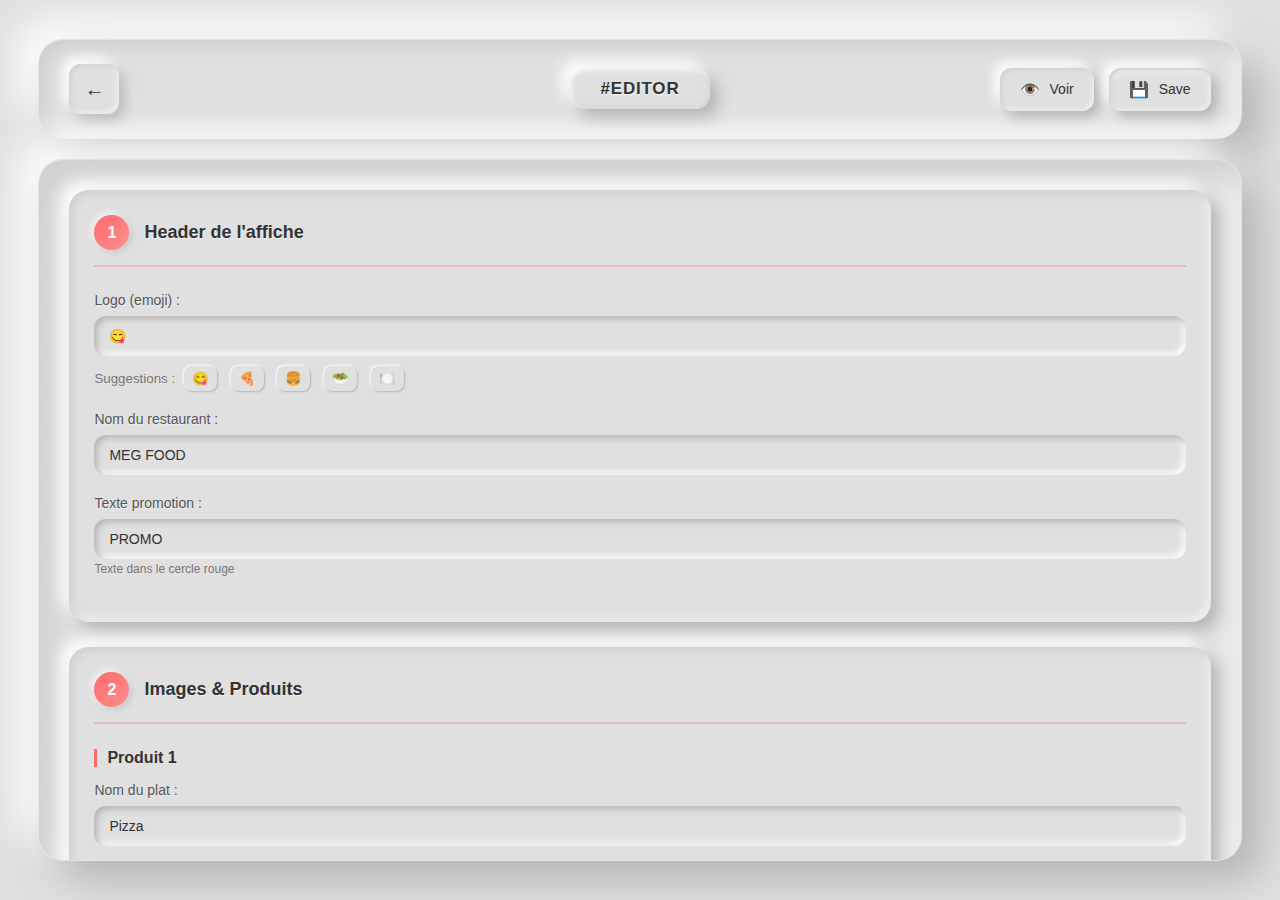
<file: editor.html>
<!DOCTYPE html>
<html lang="fr">
<head>
    <meta charset="UTF-8">
    <meta name="viewport" content="width=device-width, initial-scale=1.0">
    <title>Éditeur - Meg Food</title>
    <link rel="stylesheet" href="css/editor.css">
</head>
<body>
    <!-- HEADER ÉDITEUR -->
    <header class="editor-header">
        <div class="header-left">
            <a href="index.html" class="back-btn" id="backBtn">
                ←
            </a>
        </div>
        
        <div class="header-center">
            <h1 class="editor-title">#EDITOR</h1>
        </div>
        
        <div class="header-right">
            <a href="lecture.html" target="_blank" class="action-btn preview-btn" id="previewBtn">
                <span class="btn-icon">👁️</span>
                <span class="btn-text">Voir</span>
            </a>
            <button class="action-btn save-btn" id="saveBtn">
                <span class="btn-icon">💾</span>
                <span class="btn-text">Save</span>
            </button>
        </div>
    </header>
    
    <!-- CONTENU ÉDITEUR -->
    <main class="editor-container">
        <!-- SECTION 1: HEADER -->
        <section class="edit-section" id="section-header">
            <div class="section-header">
                <div class="section-number">1</div>
                <h2 class="section-title">Header de l'affiche</h2>
            </div>
            
            <div class="form-group">
                <label class="form-label">Logo (emoji) :</label>
                <div class="emoji-selector">
                    <input type="text" id="logoEmoji" class="form-input" value="😋" maxlength="2">
                    <div class="emoji-suggestions">
                        <small style="color: #777; margin-top: 5px; display: block;">
                            Suggestions : 
                            <span class="emoji-suggestion" data-emoji="😋">😋</span>
                            <span class="emoji-suggestion" data-emoji="🍕">🍕</span>
                            <span class="emoji-suggestion" data-emoji="🍔">🍔</span>
                            <span class="emoji-suggestion" data-emoji="🥗">🥗</span>
                            <span class="emoji-suggestion" data-emoji="🍽️">🍽️</span>
                        </small>
                    </div>
                </div>
            </div>
            
            <div class="form-group">
                <label class="form-label">Nom du restaurant :</label>
                <input type="text" id="siteTitle" class="form-input" value="MEG FOOD" maxlength="20">
            </div>
            
            <div class="form-group">
                <label class="form-label">Texte promotion :</label>
                <input type="text" id="promoText" class="form-input" value="PROMO" maxlength="10">
                <small style="color: #777; font-size: 12px;">Texte dans le cercle rouge</small>
            </div>
        </section>
        
        <!-- SECTION 2: IMAGES & PRODUITS -->
        <section class="edit-section" id="section-images">
            <div class="section-header">
                <div class="section-number">2</div>
                <h2 class="section-title">Images & Produits</h2>
            </div>
            
            <!-- PRODUIT 1 -->
            <div class="product-edit">
                <h3 class="product-title">Produit 1</h3>
                
                <div class="form-group">
                    <label class="form-label">Nom du plat :</label>
                    <input type="text" id="product1Label" class="form-input" value="Pizza" maxlength="20">
                </div>
                
                <div class="form-group">
                    <label class="form-label">Image du plat :</label>
                    <div class="upload-container">
                        <button type="button" class="upload-btn" data-target="product1">
                            📁 Choisir une image
                        </button>
                        <input type="file" id="product1File" accept="image/*" class="file-input" data-target="product1" hidden>
                        <div class="current-image">
                            <small style="color: #777; display: block; margin-top: 10px;">
                                Image actuelle : <span id="currentImage1">Pizza</span>
                            </small>
                        </div>
                        <img id="previewImage1" class="image-preview" alt="Aperçu">
                    </div>
                </div>
            </div>
            
            <hr class="section-divider">
            
            <!-- PRODUIT 2 -->
            <div class="product-edit">
                <h3 class="product-title">Produit 2</h3>
                
                <div class="form-group">
                    <label class="form-label">Nom du plat :</label>
                    <input type="text" id="product2Label" class="form-input" value="Burger" maxlength="20">
                </div>
                
                <div class="form-group">
                    <label class="form-label">Image du plat :</label>
                    <div class="upload-container">
                        <button type="button" class="upload-btn" data-target="product2">
                            📁 Choisir une image
                        </button>
                        <input type="file" id="product2File" accept="image/*" class="file-input" data-target="product2" hidden>
                        <div class="current-image">
                            <small style="color: #777; display: block; margin-top: 10px;">
                                Image actuelle : <span id="currentImage2">Burger</span>
                            </small>
                        </div>
                        <img id="previewImage2" class="image-preview" alt="Aperçu">
                    </div>
                </div>
            </div>
            
            <hr class="section-divider">
            
            <!-- PRODUIT 3 -->
            <div class="product-edit">
                <h3 class="product-title">Produit 3</h3>
                
                <div class="form-group">
                    <label class="form-label">Nom du plat :</label>
                    <input type="text" id="product3Label" class="form-input" value="Salade" maxlength="20">
                </div>
                
                <div class="form-group">
                    <label class="form-label">Image du plat :</label>
                    <div class="upload-container">
                        <button type="button" class="upload-btn" data-target="product3">
                            📁 Choisir une image
                        </button>
                        <input type="file" id="product3File" accept="image/*" class="file-input" data-target="product3" hidden>
                        <div class="current-image">
                            <small style="color: #777; display: block; margin-top: 10px;">
                                Image actuelle : <span id="currentImage3">Salade</span>
                            </small>
                        </div>
                        <img id="previewImage3" class="image-preview" alt="Aperçu">
                    </div>
                </div>
            </div>
        </section>
        
        <!-- SECTION 3: CONTACTS -->
        <section class="edit-section" id="section-contacts">
            <div class="section-header">
                <div class="section-number">3</div>
                <h2 class="section-title">Informations de Contact</h2>
            </div>
            
            <div class="form-group">
                <label class="form-label">Titre de la section :</label>
                <input type="text" id="contactsTitle" class="form-input" value="Contactez-nous" maxlength="30">
            </div>
            
            <div class="form-group">
                <label class="form-label">Numéro WhatsApp :</label>
                <input type="text" id="whatsappNumber" class="form-input" value="+225 05 03 58 83 36">
            </div>
            
            <div class="form-group">
                <label class="form-label">Numéro de téléphone :</label>
                <input type="text" id="phoneNumber" class="form-input" value="+225 05 03 58 83 36">
            </div>
            
            <div class="form-group">
                <label class="form-label">Adresse email :</label>
                <input type="email" id="emailAddress" class="form-input" value="contact@megfood.com">
            </div>
            
            <div class="form-group">
                <label class="form-label">Texte de description :</label>
                <textarea id="descriptionText" class="form-input textarea" rows="3">Chez Meg Food, nous mettons un point d'honneur à vous offrir des plats préparés avec des ingrédients frais et de qualité supérieure. Notre équipe de chefs passionnés crée chaque jour des recettes uniques qui raviront vos papilles.</textarea>
            </div>
        </section>
    </main>
    
    <!-- NOTIFICATION -->
    <div class="notification" id="notification">
        <span class="notification-icon">✅</span>
        <span id="notificationText">Modifications sauvegardées</span>
    </div>
    
    <script src="js/editor.js"></script>
</body>
</html>
</file>
<file: css/editor.css>
/* ===== RESET & BASE ===== */
* {
    margin: 0;
    padding: 0;
    box-sizing: border-box;
}

html, body {
    width: 100%;
    height: 100%;
    overflow-x: hidden;
    background: #e0e0e0;
    font-family: -apple-system, BlinkMacSystemFont, 'Segoe UI', Roboto, Oxygen, Ubuntu, sans-serif;
}

body {
    display: flex;
    align-items: center;
    justify-content: center;
    flex-direction: column;
    gap: 20px;
    padding: 20px;
    min-height: 100vh;
}

/* ===== HEADER ÉDITEUR ===== */
.editor-header {
    width: 94vw;
    height: 12vh;
    min-height: 80px;
    max-height: 100px;
    background: #e0e0e0;
    border-radius: 25px;
    position: relative;
    box-shadow: 
        20px 20px 40px #b5b5b5,
        -20px -20px 40px #ffffff,
        inset 8px 8px 16px #d0d0d0,
        inset -8px -8px 16px #f0f0f0;
    border: 1px solid rgba(255, 255, 255, 0.15);
    display: flex;
    align-items: center;
    justify-content: space-between;
    padding: 0 30px;
}

.editor-header::before {
    content: "";
    position: absolute;
    top: 0;
    left: 0;
    right: 0;
    bottom: 0;
    background-image: 
        radial-gradient(circle at 20% 30%, rgba(255,255,255,0.08) 1px, transparent 1px);
    background-size: 25px 25px;
    pointer-events: none;
    opacity: 0.3;
    border-radius: 25px;
}

.header-left, .header-center, .header-right {
    display: flex;
    height: 100%;
    align-items: center;
    position: relative;
    z-index: 2;
}

.header-left { 
    justify-content: flex-start; 
    flex: 1; 
}

.header-center { 
    justify-content: center; 
    flex: 2; 
}

.header-right { 
    justify-content: flex-end; 
    flex: 1; 
    gap: 15px;
}

/* ===== BOUTONS HEADER ===== */
.back-btn {
    width: 50px;
    height: 50px;
    background: #e0e0e0;
    border-radius: 12px;
    display: flex;
    align-items: center;
    justify-content: center;
    text-decoration: none;
    color: #333;
    box-shadow: 
        6px 6px 12px #bebebe,
        -6px -6px 12px #ffffff,
        inset 2px 2px 4px #d0d0d0,
        inset -2px -2px 4px #f0f0f0;
    transition: all 0.2s ease;
    font-size: 20px;
    font-weight: bold;
}

.back-btn:active {
    box-shadow: 
        inset 4px 4px 8px #b5b5b5,
        inset -4px -4px 8px #ffffff;
}

.editor-title {
    font-size: 17px;
    font-weight: 600;
    color: #333;
    letter-spacing: 0.8px;
    padding: 10px 28px;
    background: #e0e0e0;
    border-radius: 14px;
    box-shadow: 
        8px 8px 16px #b5b5b5,
        -8px -8px 16px #ffffff,
        inset 2px 2px 4px rgba(255, 255, 255, 0.7),
        inset -2px -2px 4px rgba(190, 190, 190, 0.3);
    text-align: center;
    min-width: 140px;
    text-shadow: 0.5px 0.5px 1px rgba(255, 255, 255, 0.8);
}

/* ===== BOUTONS D'ACTION ===== */
.action-btn {
    display: flex;
    align-items: center;
    gap: 10px;
    padding: 12px 20px;
    background: #e0e0e0;
    border-radius: 12px;
    border: none;
    cursor: pointer;
    transition: all 0.2s ease;
    text-decoration: none;
    color: #333;
    font-size: 14px;
    font-weight: 500;
    box-shadow: 
        6px 6px 12px #b5b5b5,
        -6px -6px 12px #ffffff,
        inset 2px 2px 4px #d0d0d0,
        inset -2px -2px 4px #f0f0f0;
    position: relative;
    overflow: hidden;
}

.action-btn:active {
    box-shadow: 
        inset 4px 4px 8px #b5b5b5,
        inset -4px -4px 8px #ffffff;
}

.btn-icon {
    font-size: 16px;
}

.preview-btn:active {
    color: #3498db;
}

.save-btn:active {
    color: #27ae60;
}

.save-btn::after {
    content: '';
    position: absolute;
    top: 2px;
    left: 2px;
    right: 2px;
    height: 30%;
    background: linear-gradient(180deg, 
        rgba(255,255,255,0.3) 0%,
        transparent 100%);
    border-radius: 10px 10px 0 0;
    pointer-events: none;
}

/* ===== CONTENU ÉDITEUR ===== */
.editor-container {
    width: 94vw;
    height: 78vh;
    background: #e0e0e0;
    border-radius: 25px;
    position: relative;
    box-shadow: 
        20px 20px 40px #b5b5b5,
        -20px -20px 40px #ffffff,
        inset 15px 15px 30px #d0d0d0,
        inset -15px -15px 30px #f0f0f0;
    border: 1px solid rgba(255, 255, 255, 0.15);
    display: flex;
    flex-direction: column;
    padding: 30px;
    overflow-y: auto;
}

.editor-container::before {
    content: "";
    position: absolute;
    top: 0;
    left: 0;
    right: 0;
    bottom: 0;
    background-image: 
        radial-gradient(circle at 80% 20%, rgba(255,255,255,0.05) 1px, transparent 1px),
        radial-gradient(circle at 20% 80%, rgba(0,0,0,0.03) 1px, transparent 1px);
    background-size: 40px 40px;
    pointer-events: none;
    opacity: 0.4;
    border-radius: 25px;
}

/* ===== SECTIONS D'ÉDITION ===== */
.edit-section {
    background: #e0e0e0;
    border-radius: 20px;
    padding: 25px;
    margin-bottom: 25px;
    box-shadow: 
        8px 8px 16px #b5b5b5,
        -8px -8px 16px #ffffff,
        inset 4px 4px 8px #d0d0d0,
        inset -4px -4px 8px #f0f0f0;
    position: relative;
    z-index: 2;
}

.section-header {
    display: flex;
    align-items: center;
    gap: 15px;
    margin-bottom: 25px;
    padding-bottom: 15px;
    border-bottom: 2px solid rgba(255, 107, 107, 0.3);
}

.section-number {
    width: 35px;
    height: 35px;
    background: linear-gradient(135deg, #ff6b6b, #ff8e8e);
    color: white;
    border-radius: 50%;
    display: flex;
    align-items: center;
    justify-content: center;
    font-weight: bold;
    font-size: 16px;
    box-shadow: 
        3px 3px 6px rgba(0,0,0,0.1),
        -3px -3px 6px rgba(255,255,255,0.5);
}

.section-title {
    font-size: 18px;
    font-weight: 600;
    color: #333;
    text-shadow: 0.5px 0.5px 1px rgba(255, 255, 255, 0.5);
}

.product-title {
    color: #333;
    margin-bottom: 15px;
    font-size: 16px;
    font-weight: 600;
    padding-left: 10px;
    border-left: 3px solid #ff6b6b;
}

.section-divider {
    margin: 25px 0;
    border: none;
    height: 1px;
    background: linear-gradient(90deg, 
        transparent 0%, 
        rgba(255,107,107,0.3) 50%, 
        transparent 100%);
}

/* ===== FORMULAIRES ===== */
.form-group {
    margin-bottom: 20px;
}

.form-row {
    display: flex;
    gap: 20px;
    margin-bottom: 20px;
}

.form-row .form-group {
    flex: 1;
    margin-bottom: 0;
}

.form-label {
    display: block;
    font-size: 14px;
    font-weight: 500;
    color: #555;
    margin-bottom: 8px;
    text-shadow: 0.5px 0.5px 1px rgba(255, 255, 255, 0.5);
}

.form-input {
    width: 100%;
    padding: 12px 15px;
    background: #e0e0e0;
    border: none;
    border-radius: 12px;
    color: #333;
    font-size: 14px;
    box-shadow: 
        inset 3px 3px 6px #b5b5b5,
        inset -3px -3px 6px #ffffff;
    transition: all 0.2s ease;
}

.form-input:focus {
    outline: none;
    box-shadow: 
        inset 4px 4px 8px #b0b0b0,
        inset -4px -4px 8px #ffffff;
}

.form-select {
    width: 100%;
    padding: 12px 15px;
    background: #e0e0e0;
    border: none;
    border-radius: 12px;
    color: #333;
    font-size: 14px;
    box-shadow: 
        inset 3px 3px 6px #b5b5b5,
        inset -3px -3px 6px #ffffff;
    appearance: none;
    background-image: url("data:image/svg+xml,%3Csvg xmlns='http://www.w3.org/2000/svg' width='16' height='16' fill='%23ff6b6b' viewBox='0 0 16 16'%3E%3Cpath d='M7.247 11.14 2.451 5.658C1.885 5.013 2.345 4 3.204 4h9.592a1 1 0 0 1 .753 1.659l-4.796 5.48a1 1 0 0 1-1.506 0z'/%3E%3C/svg%3E");
    background-repeat: no-repeat;
    background-position: right 15px center;
    background-size: 12px;
    padding-right: 40px;
    cursor: pointer;
}

.form-select:focus {
    outline: none;
    box-shadow: 
        inset 4px 4px 8px #b0b0b0,
        inset -4px -4px 8px #ffffff;
}

.textarea {
    min-height: 100px;
    resize: vertical;
    line-height: 1.5;
}

/* ===== UPLOAD D'IMAGES ===== */
.upload-container {
    border: 2px dashed #b5b5b5;
    border-radius: 15px;
    padding: 20px;
    text-align: center;
    margin-bottom: 15px;
    background: rgba(224, 224, 224, 0.5);
    transition: all 0.2s ease;
}

.upload-container:active {
    border-color: #ff6b6b;
    background: rgba(255, 107, 107, 0.05);
}

.upload-btn {
    display: inline-flex;
    align-items: center;
    gap: 10px;
    padding: 12px 25px;
    background: #e0e0e0;
    border: none;
    border-radius: 12px;
    color: #333;
    font-size: 14px;
    font-weight: 500;
    cursor: pointer;
    transition: all 0.2s ease;
    box-shadow: 
        4px 4px 8px #b5b5b5,
        -4px -4px 8px #ffffff;
}

.upload-btn:active {
    box-shadow: 
        inset 3px 3px 6px #b5b5b5,
        inset -3px -3px 6px #ffffff;
    color: #ff6b6b;
}

.image-preview {
    width: 100px;
    height: 100px;
    object-fit: cover;
    border-radius: 12px;
    margin-top: 15px;
    box-shadow: 
        3px 3px 6px rgba(0,0,0,0.1),
        -3px -3px 6px rgba(255,255,255,0.5);
    display: none;
    border: 2px solid #e0e0e0;
}

/* ===== EMOJI SELECTOR ===== */
.emoji-selector {
    position: relative;
}

.emoji-suggestions {
    margin-top: 10px;
}

.emoji-suggestion {
    display: inline-block;
    margin: 0 5px;
    padding: 5px 8px;
    background: #e0e0e0;
    border-radius: 8px;
    cursor: pointer;
    transition: all 0.2s ease;
    box-shadow: 
        1px 1px 2px #b5b5b5,
        -1px -1px 2px #ffffff;
}

.emoji-suggestion:active {
    box-shadow: 
        inset 1px 1px 2px #b5b5b5,
        inset -1px -1px 2px #ffffff;
    background: #ff6b6b;
    color: white;
}

/* ===== NOTIFICATION ===== */
.notification {
    position: fixed;
    bottom: 30px;
    right: 30px;
    background: #e0e0e0;
    color: #333;
    padding: 18px 25px;
    border-radius: 15px;
    box-shadow: 
        10px 10px 20px #b5b5b5,
        -10px -10px 20px #ffffff,
        0 0 0 2px #27ae60;
    display: none;
    align-items: center;
    gap: 12px;
    z-index: 1000;
}

.notification.show {
    display: flex;
}

.notification-icon {
    font-size: 18px;
}

/* ===== ÉTATS DES BOUTONS ===== */
.action-btn:disabled {
    opacity: 0.6;
    cursor: not-allowed;
}

.action-btn:disabled:active {
    box-shadow: 
        6px 6px 12px #b5b5b5,
        -6px -6px 12px #ffffff,
        inset 2px 2px 4px #d0d0d0,
        inset -2px -2px 4px #f0f0f0 !important;
}

/* ===== RESPONSIVE ===== */
@media (max-width: 1200px) {
    .editor-header, .editor-container {
        width: 96vw;
    }
}

@media (max-width: 900px) {
    .editor-header {
        padding: 0 20px;
        height: 10vh;
        min-height: 70px;
    }
    
    .editor-container {
        padding: 20px;
    }
    
    .form-row {
        flex-direction: column;
        gap: 15px;
    }
    
    .action-btn .btn-text {
        display: none;
    }
    
    .action-btn {
        padding: 12px;
        width: 50px;
        justify-content: center;
    }
    
    .edit-section {
        padding: 20px;
    }
}

@media (max-width: 768px) {
    .editor-header, .editor-container {
        border-radius: 20px;
    }
    
    .editor-title {
        font-size: 15px;
        padding: 8px 20px;
        min-width: 120px;
    }
    
    .section-title {
        font-size: 16px;
    }
    
    .back-btn {
        width: 45px;
        height: 45px;
    }
}

@media (max-width: 480px) {
    body {
        padding: 10px;
        gap: 15px;
    }
    
    .editor-header {
        padding: 0 15px;
        width: 97vw;
    }
    
    .editor-container {
        padding: 15px;
        width: 97vw;
    }
    
    .edit-section {
        padding: 15px;
    }
    
    .section-header {
        gap: 10px;
        margin-bottom: 20px;
    }
    
    .section-number {
        width: 30px;
        height: 30px;
        font-size: 14px;
    }
    
    .upload-btn {
        padding: 10px 15px;
        font-size: 13px;
    }
    
    .image-preview {
        width: 80px;
        height: 80px;
    }
}
</file>
